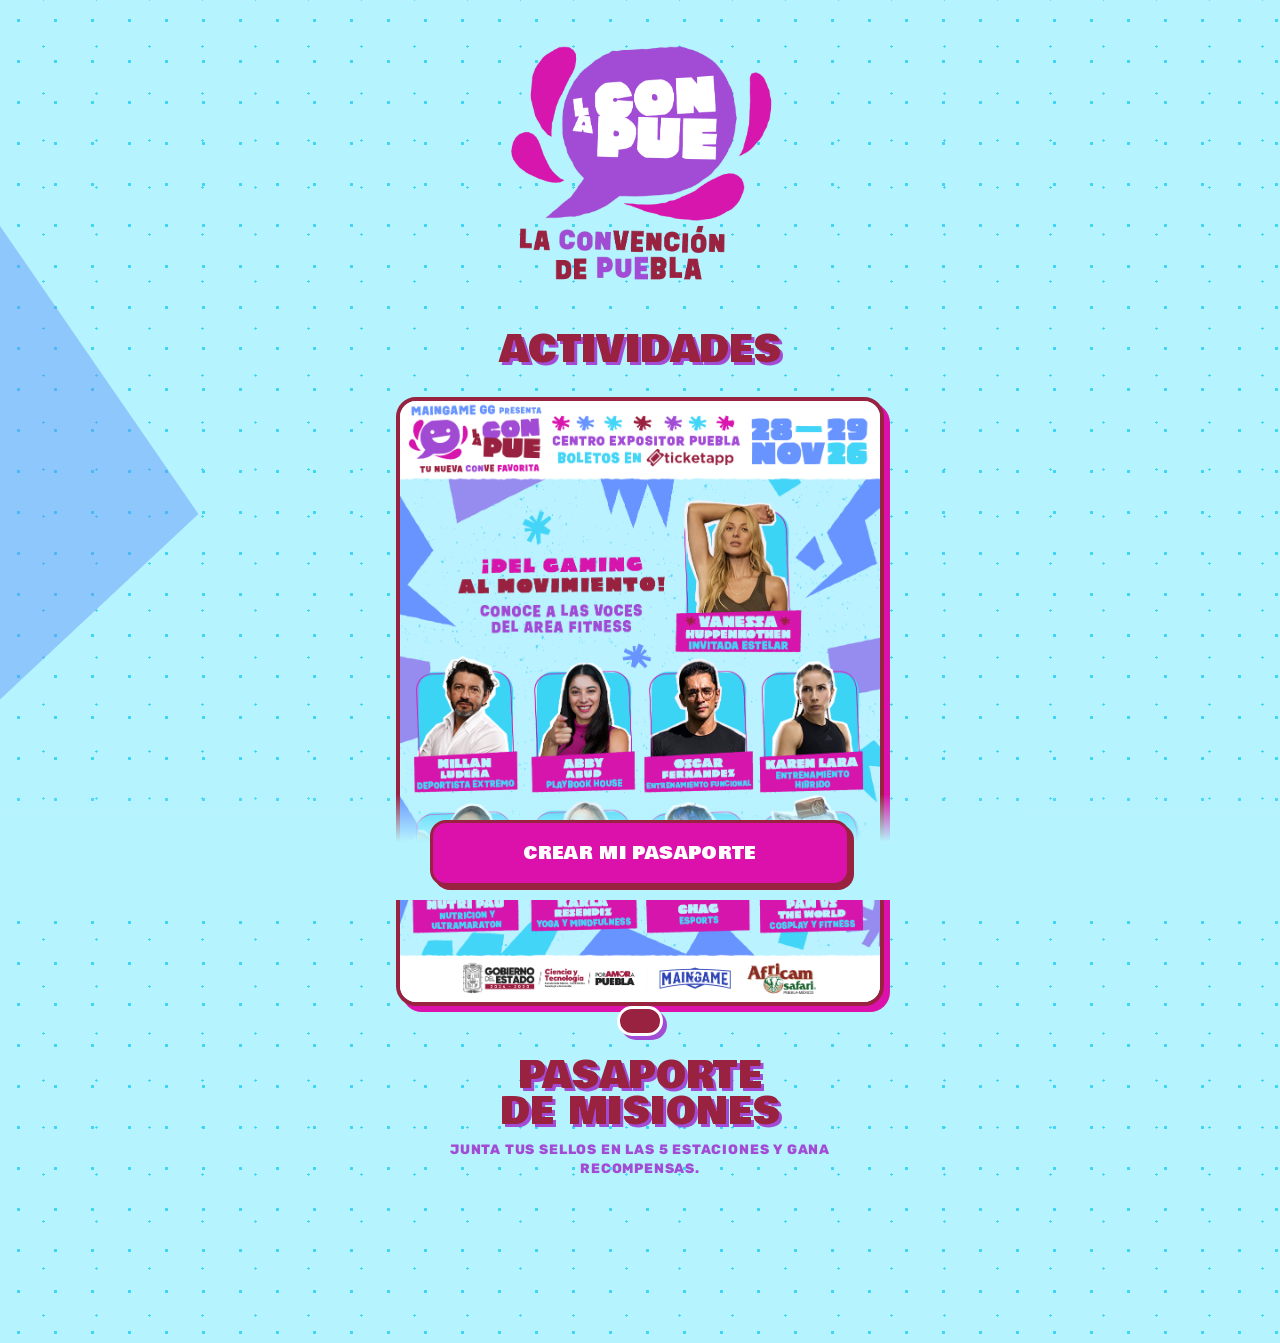
<file: index.html>
<!doctype html>
<html lang="es">
  <head>
    <meta charset="utf-8" />
    <meta
      name="viewport"
      content="width=device-width,initial-scale=1,viewport-fit=cover"
    />
    <meta name="theme-color" content="#b5f3fe" />
    <title>Pasaporte de Misiones · La ConPue</title>
    <link
      href="https://fonts.googleapis.com/css2?family=Bagel+Fat+One&family=Bowlby+One&family=Rubik:wght@400;600;800;900&display=swap"
      rel="stylesheet"
    />
    <link rel="stylesheet" href="style.css" />
  </head>
  <body>
    <main>
      <!-- Inicio: logo + cartel -->
      <section id="home" hidden>
        <img
          class="logo"
          src="img/logo.png"
          alt="La ConPue"
          onerror="this.remove()"
        />
        <br />
        <h1>Actividades<br /></h1>
        <br />
        <img
          class="poster"
          src="img/cartel.png"
          alt="¡Del gaming al movimiento! Conoce a las voces del área fitness"
          onerror="this.remove()"
        />
        <br />
        <h1>Pasaporte<br />de misiones</h1>
        <p class="sub">
          Junta tus sellos en las 5 estaciones y gana recompensas.
        </p>
        <div class="cta">
          <button id="start" type="button">Crear mi pasaporte</button>
        </div>
      </section>

      <!-- Paso 1: datos -->
      <section id="reg" hidden>
        <img
          class="mini"
          src="img/logo.png"
          alt="La ConPue"
          onerror="this.remove()"
        />
        <h1>Pasaporte de misiones</h1>
        <p class="sub">Regístrate y junta tus sellos en las 5 estaciones.</p>
        <form id="f" autocomplete="on">
          <input
            name="name"
            placeholder="Nombre"
            required
            maxlength="80"
            autocomplete="name"
          />
          <input
            name="age"
            type="number"
            inputmode="numeric"
            min="5"
            max="99"
            placeholder="Edad"
            required
          />
          <input
            name="email"
            type="email"
            placeholder="Correo"
            required
            autocomplete="email"
          />
          <input
            name="phone"
            type="tel"
            inputmode="tel"
            placeholder="Número de contacto"
            required
            autocomplete="tel"
          />
          <label class="chk"
            ><input type="checkbox" required /> Acepto el aviso de
            privacidad</label
          >
          <button id="go">Siguiente: elegir horarios</button>
        </form>
      </section>

      <!-- Paso 2: horarios -->
      <section id="sched" hidden>
        <img
          class="mini"
          src="img/logo.png"
          alt="La ConPue"
          onerror="this.remove()"
        />
        <h1>Elige tus horarios</h1>
        <p class="sub">
          Un horario por franja y cada actividad solo una vez por día. Es
          opcional, puedes cambiarlo después.
        </p>
        <div id="slots"></div>
        <button id="ok" type="button">Crear mi pasaporte</button>
        <button id="back" type="button" class="sec">Volver</button>
      </section>

      <!-- Pasaporte -->
      <section id="pass" hidden>
        <img
          class="mini"
          src="img/logo.png"
          alt="La ConPue"
          onerror="this.remove()"
        />
        <p class="sub" id="who"></p>
        <div class="stage" id="stage">
          <div class="scale">
            <div
              class="book"
              id="book"
              role="button"
              tabindex="0"
              aria-label="Abrir o cerrar pasaporte"
            >
              <div class="page right" id="right"></div>
              <div class="cover">
                <div class="face front">
                  <h2>Pasaporte<br />de misiones</h2>
                  <b>Playbook House</b>
                  <img
                    class="art"
                    src="img/unamas.png"
                    alt=""
                    onerror="this.remove()"
                  />
                </div>
                <div class="face back page" id="left"></div>
              </div>
            </div>
          </div>
        </div>
        <p class="hint" id="hint"></p>
        <p class="count"><b id="n">0</b> de 5 sellos</p>
        <div class="acts">
          <button id="cal" type="button" hidden>Agregar a mi calendario</button>
          <button id="edit" type="button" class="sec">Mis horarios</button>
        </div>
        <div id="mine"></div>
      </section>
    </main>
    <div id="toast" role="status"></div>
    <script type="module" src="app.js"></script>
  </body>
</html>
</file>
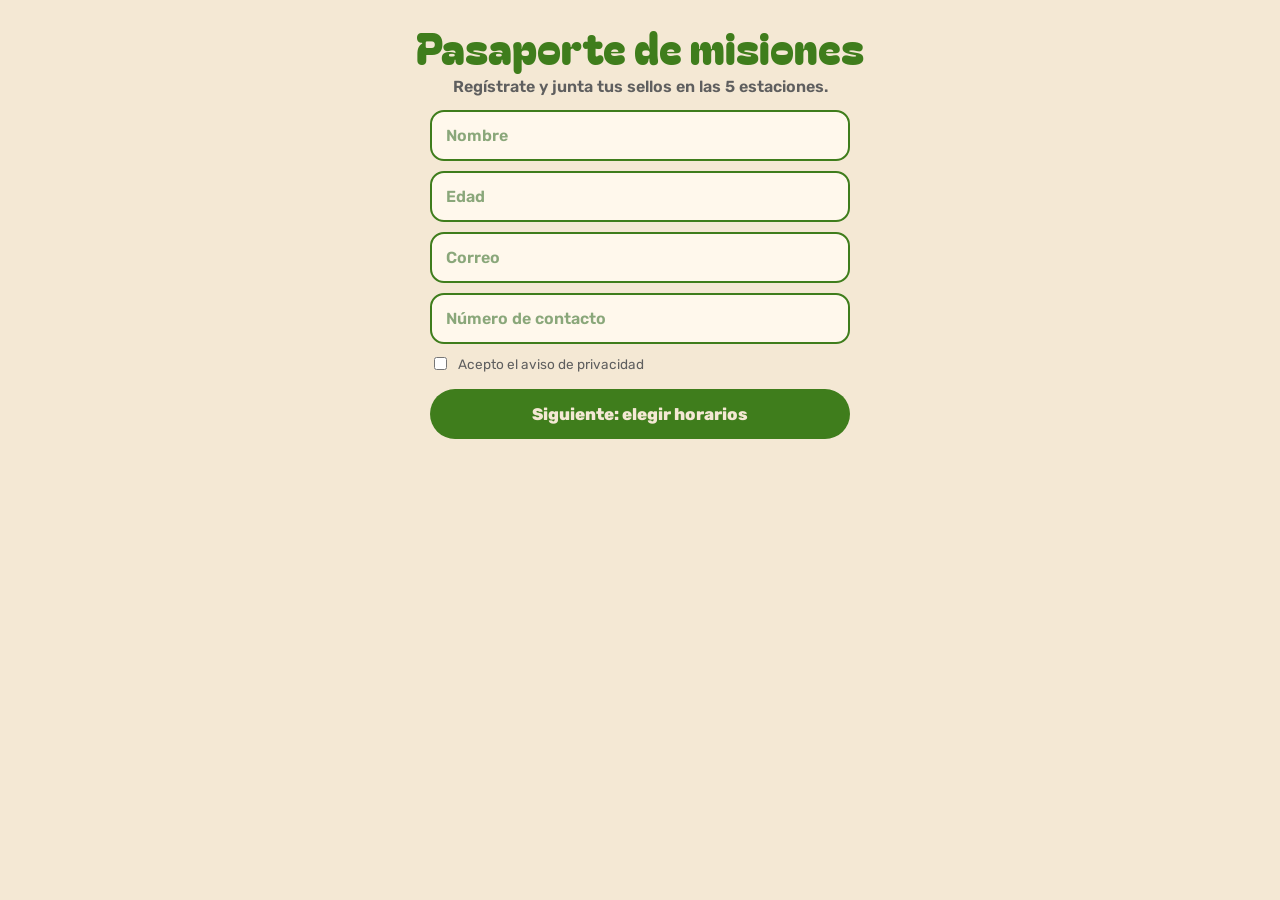
<file: CONPUE/index.html>
<!doctype html>
<html lang="es">
  <head>
    <meta charset="utf-8" />
    <meta name="viewport" content="width=device-width,initial-scale=1" />
    <title>Pasaporte de Misiones</title>
    <link
      href="https://fonts.googleapis.com/css2?family=Bagel+Fat+One&family=Rubik:wght@400;600;800&display=swap"
      rel="stylesheet"
    />
    <link rel="stylesheet" href="style.css" />
  </head>
  <body>
    <main>
      <!-- Paso 1: datos -->
      <section id="reg" hidden>
        <h1>Pasaporte de misiones</h1>
        <p class="sub">Regístrate y junta tus sellos en las 5 estaciones.</p>
        <form id="f" autocomplete="on">
          <input
            name="name"
            placeholder="Nombre"
            required
            maxlength="80"
            autocomplete="name"
          />
          <input
            name="age"
            type="number"
            inputmode="numeric"
            min="5"
            max="99"
            placeholder="Edad"
            required
          />
          <input
            name="email"
            type="email"
            placeholder="Correo"
            required
            autocomplete="email"
          />
          <input
            name="phone"
            type="tel"
            inputmode="tel"
            placeholder="Número de contacto"
            required
            autocomplete="tel"
          />
          <label class="chk"
            ><input type="checkbox" required /> Acepto el aviso de
            privacidad</label
          >
          <button id="go">Siguiente: elegir horarios</button>
        </form>
      </section>

      <!-- Paso 2: horarios -->
      <section id="sched" hidden>
        <h1>Elige tus horarios</h1>
        <p class="sub">
          Un horario por franja y cada actividad solo una vez por día. Es
          opcional, puedes cambiarlo después.
        </p>
        <div id="slots"></div>
        <button id="ok" type="button">Crear mi pasaporte</button>
        <button id="back" type="button" class="sec">Volver</button>
      </section>

      <!-- Pasaporte -->
      <section id="pass" hidden>
        <p class="sub" id="who"></p>
        <div class="stage" id="stage">
          <div class="scale">
            <div
              class="book"
              id="book"
              role="button"
              tabindex="0"
              aria-label="Abrir o cerrar pasaporte"
            >
              <div class="page right" id="right"></div>
              <div class="cover">
                <div class="face front">
                  <h2>Pasaporte<br />de misiones</h2>
                  <b>Playbook House</b>
                  <img
                    class="art"
                    src="img/unamas.png"
                    alt=""
                    onerror="this.remove()"
                  />
                </div>
                <div class="face back page" id="left"></div>
              </div>
            </div>
          </div>
        </div>
        <p class="hint" id="hint"></p>
        <p class="count"><b id="n">0</b> de 5 sellos</p>
        <div id="mine"></div>
        <button id="cal" type="button" hidden>Agregar a mi calendario</button>
        <button id="edit" type="button" class="sec">Mis horarios</button>
      </section>
    </main>
    <div id="toast" role="status"></div>
    <script type="module" src="app.js"></script>
  </body>
</html>
</file>
<file: style.css>
/* ===== Paleta La ConPue ===== */
:root{
  --cy:#b5f3fe;   /* fondo celeste */
  --pu:#a24cd5;   /* morado */
  --mg:#dc10aa;   /* magenta */
  --mr:#992240;   /* vino */
  --bl:#6193f9;   /* azul */
  --lv:#9c8ef5;   /* lavanda */
  --sk:#3dd5f5;   /* cian */
  --ink:#4a1d6b;
}
*{box-sizing:border-box}
html{-webkit-text-size-adjust:100%}
body{
  margin:0;color:var(--ink);font-family:Rubik,system-ui,sans-serif;
  min-height:100vh;min-height:100dvh;overflow-x:hidden;background-color:var(--cy);
  background-image:
    radial-gradient(var(--sk) 1.3px,transparent 1.8px),
    radial-gradient(var(--sk) 1px,transparent 1.5px);
  background-size:37px 41px,53px 47px;
  background-position:0 0,17px 23px;
}
/* Figuras sueltas del cartel */
body::before{
  content:"";position:fixed;inset:0;z-index:-1;pointer-events:none;
  background:url("data:image/svg+xml,%3Csvg xmlns='http://www.w3.org/2000/svg' viewBox='0 0 400 800' preserveAspectRatio='xMidYMid slice'%3E%3Cpolygon points='0,0 190,0 130,95 0,62' fill='%239c8ef5' opacity='.55'/%3E%3Cpolygon points='400,0 400,180 305,62 335,0' fill='%236193f9' opacity='.5'/%3E%3Cpolygon points='0,330 62,420 0,478' fill='%236193f9' opacity='.45'/%3E%3Cpolygon points='400,640 400,800 265,800 335,700' fill='%239c8ef5' opacity='.5'/%3E%3Cpolygon points='0,715 95,800 0,800' fill='%233dd5f5' opacity='.55'/%3E%3C/svg%3E") center/cover no-repeat;
}
main{max-width:520px;margin:auto;padding:18px 16px calc(150px + env(safe-area-inset-bottom));text-align:center}

/* ===== Tipografía ===== */
h1{
  font:400 2.3rem/1 'Bowlby One',Impact,sans-serif;text-transform:uppercase;
  color:var(--mr);margin:10px 0 10px;letter-spacing:.01em;
  text-shadow:3px 3px 0 var(--pu);
}
.sub{margin:0 0 16px;color:var(--pu);font:800 .85rem/1.35 Rubik;text-transform:uppercase;letter-spacing:.06em}
h3{font-family:'Bowlby One',Impact,sans-serif;font-weight:400}

/* ===== Logo y cartel ===== */
.logo{display:block;width:min(300px,78%);height:auto;margin:0 auto 14px}
.mini{display:block;width:min(150px,42%);height:auto;margin:0 auto 6px}
.poster{
  display:block;width:100%;height:auto;border-radius:20px;border:4px solid var(--mr);
  box-shadow:6px 6px 0 var(--mg);margin:0 0 22px;background:#fff
}

/* ===== Formularios y botones ===== */
form{display:grid;gap:12px;text-align:left;max-width:420px;margin:auto}
input:not([type=checkbox]){
  width:100%;padding:14px;border:3px solid var(--pu);border-radius:16px;background:#fff;
  font:700 1rem Rubik;color:var(--mr);box-shadow:4px 4px 0 #a24cd566
}
input::placeholder{color:#a58bc0;font-weight:600}
input:focus{outline:none;border-color:var(--mg);box-shadow:4px 4px 0 var(--mg)}
input:focus-visible,button:focus-visible,.book:focus-visible{outline:3px solid var(--mg);outline-offset:4px}
.chk{font-size:.85rem;color:var(--ink);font-weight:600;display:flex;gap:8px;align-items:center}
.chk input{accent-color:var(--mg);width:20px;height:20px}
button{
  margin-top:6px;padding:14px 22px;border:3px solid var(--mr);border-radius:16px;
  background:var(--mg);color:#fff;font:400 1.02rem 'Bowlby One',Impact,sans-serif;text-transform:uppercase;
  letter-spacing:.02em;cursor:pointer;box-shadow:4px 4px 0 var(--mr);
  transition:transform .08s,box-shadow .08s;-webkit-tap-highlight-color:transparent
}
button:active:not(:disabled){transform:translate(3px,3px);box-shadow:1px 1px 0 var(--mr)}
button:disabled{opacity:.55;cursor:default}
button.sec{background:#fff;color:var(--pu);border-color:var(--pu);box-shadow:4px 4px 0 var(--pu);margin-left:6px}
button.sec:active:not(:disabled){box-shadow:1px 1px 0 var(--pu)}

/* Botón fijo del inicio */
.cta{
  position:fixed;left:0;right:0;bottom:0;z-index:5;padding:26px 18px calc(14px + env(safe-area-inset-bottom));
  background:linear-gradient(to bottom,#b5f3fe00,var(--cy) 45%)
}
.cta button{display:block;width:100%;max-width:420px;margin:0 auto;padding:16px;font-size:1.1rem}

/* ===== Pasaporte (conserva sus colores originales) ===== */
.scale{--g:#3f7d1c;--l:#d9a9ee;--c:#f4e8d4;--k:#5f5f5f;--pg:#fdf6ea}
#who{
  display:inline-block;background:var(--mg);color:#fff;border:3px solid var(--mr);border-radius:12px;
  padding:6px 16px;margin:6px 0 16px;transform:rotate(-2deg);box-shadow:3px 3px 0 var(--mr);letter-spacing:.04em
}
.count{font:800 1rem Rubik;margin:8px 0 0;color:var(--ink);text-transform:uppercase;letter-spacing:.04em}
.count b{color:var(--mg);font:400 1.9rem 'Bowlby One',Impact,sans-serif}
.hint{min-height:1.4em;margin:14px 0 0;font-weight:800;color:var(--mr)}

.stage{height:calc(440px*var(--s,1));display:flex;justify-content:center;transition:height .8s}
.scale{width:300px;height:440px;transform:scale(var(--s,1));transform-origin:top center;perspective:1800px;transition:transform .8s}
.book{position:relative;width:300px;height:440px;transform-style:preserve-3d;transition:transform .9s;cursor:pointer;-webkit-tap-highlight-color:transparent}
.book.open{transform:translateX(150px)}
.page,.face{position:absolute;inset:0;background:var(--pg);box-shadow:0 8px 22px #0003}
.right{border-radius:6px 14px 14px 6px}
.page{padding:18px 14px 14px;display:flex;flex-direction:column;align-items:center;justify-content:space-between}
.cover{position:absolute;inset:0;z-index:2;transform-origin:left center;transform-style:preserve-3d;transition:transform .9s cubic-bezier(.5,0,.2,1)}
.book.open .cover{transform:rotateY(-180deg)}
.face{-webkit-backface-visibility:hidden;backface-visibility:hidden;border-radius:6px 14px 14px 6px;overflow:hidden}
.front{display:flex;flex-direction:column;align-items:center;justify-content:space-between;padding:34px 18px 24px;border-left:6px solid #e6d3b6;color:var(--g)}
.front h2{font:400 2.6rem/.95 'Bagel Fat One',Impact,sans-serif;margin:0}
.front b{letter-spacing:.2em;font-size:.75rem;text-transform:uppercase}
.art{order:2;flex:1;min-height:0;width:100%;margin:16px 0;object-fit:contain}
.front h2{order:1}
.front b{order:3}
.back{transform:rotateY(180deg);border-radius:14px 6px 6px 14px;color:var(--g)}

/* Estaciones */
.slot{display:flex;flex-direction:column;align-items:center;gap:6px}
.pill{display:inline-flex;align-items:center;gap:6px;border:2.5px solid var(--g);border-radius:999px;padding:2px 12px 2px 3px;font:800 .85rem Rubik;text-transform:uppercase}
.pill i{font-style:normal;background:var(--l);border-radius:999px;padding:1px 7px}
.ring{--d:86px;width:var(--d);height:var(--d);border:3px solid var(--g);border-radius:50%;position:relative;display:grid;place-items:center}
.back .ring{--d:112px}
.ring::before,.ring::after{content:"✦";position:absolute;top:50%;color:var(--l);font-size:18px;transform:translateY(-50%)}
.ring::before{left:calc(var(--d)*-.34)}.ring::after{right:calc(var(--d)*-.34)}
.ring img{width:94%;height:94%;object-fit:contain;transform:rotate(-6deg)}
.ring img.new{animation:slam .6s cubic-bezier(.2,1.4,.4,1)}
.fb{width:88%;height:88%;border-radius:50%;background:var(--l);display:grid;place-items:center;font:400 2rem 'Bagel Fat One'}
.spin{position:absolute;inset:5px;border:5px solid #d9a9ee66;border-top-color:var(--g);border-radius:50%;animation:rot .8s linear infinite}
.ring.load{animation:pulse 1s ease-in-out infinite}
.foot{width:100%;border-top:2.5px solid var(--g);padding-top:7px;font:800 .62rem Rubik;letter-spacing:.07em;text-transform:uppercase;color:var(--k)}
.foot.hit{color:var(--g)}.foot.hit::before{content:"★ "}
@keyframes slam{0%{transform:scale(2.8) rotate(20deg);opacity:0}55%{opacity:1}100%{transform:scale(1) rotate(-6deg)}}
@keyframes rot{to{transform:rotate(360deg)}}
@keyframes pulse{50%{background:#d9a9ee44}}
.dots::after{content:"";animation:dots 1.2s steps(4) infinite}
@keyframes dots{0%{content:""}25%{content:"."}50%{content:".."}75%{content:"..."}}
.cf{position:fixed;top:-16px;width:9px;height:14px;border-radius:2px;pointer-events:none;animation:fall 2s ease-in forwards;z-index:9}
@keyframes fall{to{transform:translateY(110vh) rotate(720deg)}}

/* ===== Aviso ===== */
#toast{
  position:fixed;left:50%;bottom:calc(24px + env(safe-area-inset-bottom));transform:translate(-50%,160px);
  background:var(--mr);color:#fff;border:3px solid #fff;padding:12px 20px;border-radius:16px;
  font-weight:800;transition:transform .3s;max-width:90%;z-index:10;box-shadow:4px 4px 0 var(--pu)
}
#toast.show{transform:translate(-50%,0)}

/* ===== Horarios ===== */
#sched{max-width:420px;margin:auto}
.tabs{display:flex;gap:10px;margin:0 0 18px}
.tab{flex:1;margin:0;padding:12px 6px;font-size:.9rem;background:#fff;color:var(--pu);border-color:var(--pu);box-shadow:4px 4px 0 var(--pu)}
.tab.on{background:var(--pu);color:#fff;border-color:var(--ink);box-shadow:4px 4px 0 var(--ink)}
.blk{text-align:left;margin:0 0 16px}
.blk h3{margin:0 0 8px;font-size:.95rem;color:var(--mr);letter-spacing:.02em}
.opts{display:grid;grid-template-columns:repeat(auto-fit,minmax(110px,1fr));gap:10px}
.opt{
  margin:0;padding:11px 6px;border:3px solid var(--pu);border-radius:16px;background:#fff;color:var(--ink);
  font:900 .85rem Rubik;text-transform:uppercase;letter-spacing:.02em;
  display:flex;flex-direction:column;gap:2px;align-items:center;box-shadow:3px 3px 0 var(--pu)
}
.opt small{font:700 .7rem Rubik;color:var(--pu);text-transform:none}
.opt.on{background:var(--mg);color:#fff;border-color:var(--mr);box-shadow:3px 3px 0 var(--mr)}
.opt.on small{color:#fff}
.opt:disabled{opacity:.45;text-decoration:line-through;box-shadow:none}
#sched #ok,#sched .sec{margin-top:12px}

/* ===== Mis horarios ===== */
.acts{display:flex;flex-wrap:wrap;justify-content:center;gap:10px;margin:14px 0 0}
.acts button{margin:0}
#cal[hidden]{display:none}
#mine{
  margin:20px auto 8px;max-width:360px;text-align:left;background:#fff;border:3px solid var(--pu);
  border-radius:18px;padding:14px 16px;box-shadow:4px 4px 0 var(--pu);color:var(--ink)
}
#mine:empty{display:none}
#mine h3{margin:0 0 8px;font-size:1rem;color:var(--mr)}
#mine p{margin:5px 0;font-weight:600}
#mine b{color:var(--mg)}

@media (prefers-reduced-motion:reduce){*{animation-duration:.01ms!important;transition-duration:.01ms!important}}
</file>
<file: CONPUE/style.css>
:root{--g:#3f7d1c;--l:#d9a9ee;--c:#f4e8d4;--k:#5f5f5f;--pg:#fdf6ea}
*{box-sizing:border-box}
body{margin:0;background:var(--c);color:var(--g);font-family:Rubik,system-ui,sans-serif;min-height:100vh;overflow-x:hidden}
main{max-width:520px;margin:auto;padding:20px 14px 56px;text-align:center}
h1{font-family:'Bagel Fat One',Impact,sans-serif;font-weight:400;font-size:2.7rem;line-height:.95;margin:6px 0 10px}
.sub{margin:0 0 14px;color:var(--k);font-weight:600}
form{display:grid;gap:10px;text-align:left;max-width:420px;margin:auto}
input:not([type=checkbox]){width:100%;padding:14px;border:2.5px solid var(--g);border-radius:14px;background:#fff8ec;font:600 1rem Rubik;color:var(--g)}
input::placeholder{color:#8aa77a}
input:focus-visible,button:focus-visible,.book:focus-visible{outline:3px solid var(--l);outline-offset:4px}
.chk{font-size:.85rem;color:var(--k);display:flex;gap:8px;align-items:center}
button{margin-top:6px;padding:15px;border:0;border-radius:999px;background:var(--g);color:var(--c);font:800 1.05rem Rubik;cursor:pointer}
button:disabled{opacity:.6}
.count{font-size:1.05rem;margin:6px 0 0;color:var(--k)}.count b{color:var(--g);font-size:1.6rem}
.hint{min-height:1.4em;margin:14px 0 0;font-weight:800}

/* Librito */
.stage{height:calc(440px*var(--s,1));display:flex;justify-content:center;transition:height .8s}
.scale{width:300px;height:440px;transform:scale(var(--s,1));transform-origin:top center;perspective:1800px;transition:transform .8s}
.book{position:relative;width:300px;height:440px;transform-style:preserve-3d;transition:transform .9s;cursor:pointer;-webkit-tap-highlight-color:transparent}
.book.open{transform:translateX(150px)}
.page,.face{position:absolute;inset:0;background:var(--pg);box-shadow:0 8px 22px #0003}
.right{border-radius:6px 14px 14px 6px}
.page{padding:18px 14px 14px;display:flex;flex-direction:column;align-items:center;justify-content:space-between}
.cover{position:absolute;inset:0;z-index:2;transform-origin:left center;transform-style:preserve-3d;transition:transform .9s cubic-bezier(.5,0,.2,1)}
.book.open .cover{transform:rotateY(-180deg)}
.face{-webkit-backface-visibility:hidden;backface-visibility:hidden;border-radius:6px 14px 14px 6px;overflow:hidden}
.front{display:flex;flex-direction:column;align-items:center;justify-content:space-between;padding:34px 18px 24px;border-left:6px solid #e6d3b6}
.front h2{font:400 2.6rem/.95 'Bagel Fat One',Impact,sans-serif;margin:0}
.front b{letter-spacing:.2em;font-size:.75rem;text-transform:uppercase}
.art{order:2;flex:1;min-height:0;width:100%;margin:16px 0;object-fit:contain}
.front h2{order:1}
.front b{order:3}
.back{transform:rotateY(180deg);border-radius:14px 6px 6px 14px}

/* Estaciones */
.slot{display:flex;flex-direction:column;align-items:center;gap:6px}
.pill{display:inline-flex;align-items:center;gap:6px;border:2.5px solid var(--g);border-radius:999px;padding:2px 12px 2px 3px;font:800 .85rem Rubik;text-transform:uppercase}
.pill i{font-style:normal;background:var(--l);border-radius:999px;padding:1px 7px}
.ring{--d:86px;width:var(--d);height:var(--d);border:3px solid var(--g);border-radius:50%;position:relative;display:grid;place-items:center}
.back .ring{--d:112px}
.ring::before,.ring::after{content:"✦";position:absolute;top:50%;color:var(--l);font-size:18px;transform:translateY(-50%)}
.ring::before{left:calc(var(--d)*-.34)}.ring::after{right:calc(var(--d)*-.34)}
.ring img{width:94%;height:94%;object-fit:contain;transform:rotate(-6deg)}
.ring img.new{animation:slam .6s cubic-bezier(.2,1.4,.4,1)}
.fb{width:88%;height:88%;border-radius:50%;background:var(--l);display:grid;place-items:center;font:400 2rem 'Bagel Fat One'}
.spin{position:absolute;inset:5px;border:5px solid #d9a9ee66;border-top-color:var(--g);border-radius:50%;animation:rot .8s linear infinite}
.ring.load{animation:pulse 1s ease-in-out infinite}
.foot{width:100%;border-top:2.5px solid var(--g);padding-top:7px;font:800 .62rem Rubik;letter-spacing:.07em;text-transform:uppercase;color:var(--k)}
.foot.hit{color:var(--g)}.foot.hit::before{content:"★ "}
@keyframes slam{0%{transform:scale(2.8) rotate(20deg);opacity:0}55%{opacity:1}100%{transform:scale(1) rotate(-6deg)}}
@keyframes rot{to{transform:rotate(360deg)}}
@keyframes pulse{50%{background:#d9a9ee44}}
.dots::after{content:"";animation:dots 1.2s steps(4) infinite}
@keyframes dots{0%{content:""}25%{content:"."}50%{content:".."}75%{content:"..."}}
.cf{position:fixed;top:-16px;width:9px;height:14px;border-radius:2px;pointer-events:none;animation:fall 2s ease-in forwards;z-index:9}
@keyframes fall{to{transform:translateY(110vh) rotate(720deg)}}
#toast{position:fixed;left:50%;bottom:24px;transform:translate(-50%,120px);background:var(--g);color:var(--c);padding:12px 20px;border-radius:999px;font-weight:800;transition:transform .3s;max-width:90%;z-index:10}
#toast.show{transform:translate(-50%,0)}

/* Horarios */
#sched{max-width:420px;margin:auto}
.blk{text-align:left;margin:0 0 14px}
.blk h3,#mine h3{margin:0 0 6px;font:800 .95rem Rubik}
.opts{display:grid;grid-template-columns:repeat(auto-fit,minmax(110px,1fr));gap:8px}
.opt{margin:0;padding:10px 6px;border:2.5px solid var(--g);border-radius:14px;background:#fff8ec;color:var(--g);font:800 .9rem Rubik;display:flex;flex-direction:column;gap:2px;align-items:center}
.opt small{font:600 .7rem Rubik;color:var(--k)}
.opt.on{background:var(--g);color:var(--c)}
.opt.on small{color:var(--c)}
.opt:disabled{opacity:.45;text-decoration:line-through}
button.sec{background:transparent;color:var(--g);border:2.5px solid var(--g);margin-left:6px}
#mine{margin:14px 0 8px;color:var(--k)}
#mine p{margin:2px 0}
#sched #ok,#sched .sec{margin-top:10px}
#cal,#edit{margin:10px 3px 0}
#cal[hidden]{display:none}

@media (prefers-reduced-motion:reduce){*{animation-duration:.01ms!important;transition-duration:.01ms!important}}

/* Pestañas de día */
.tabs{display:flex;gap:8px;margin:0 0 16px}
.tab{flex:1;margin:0;padding:11px 6px;border:2.5px solid var(--g);background:transparent;color:var(--g);font:800 .95rem Rubik}
.tab.on{background:var(--g);color:var(--c)}
</file>
